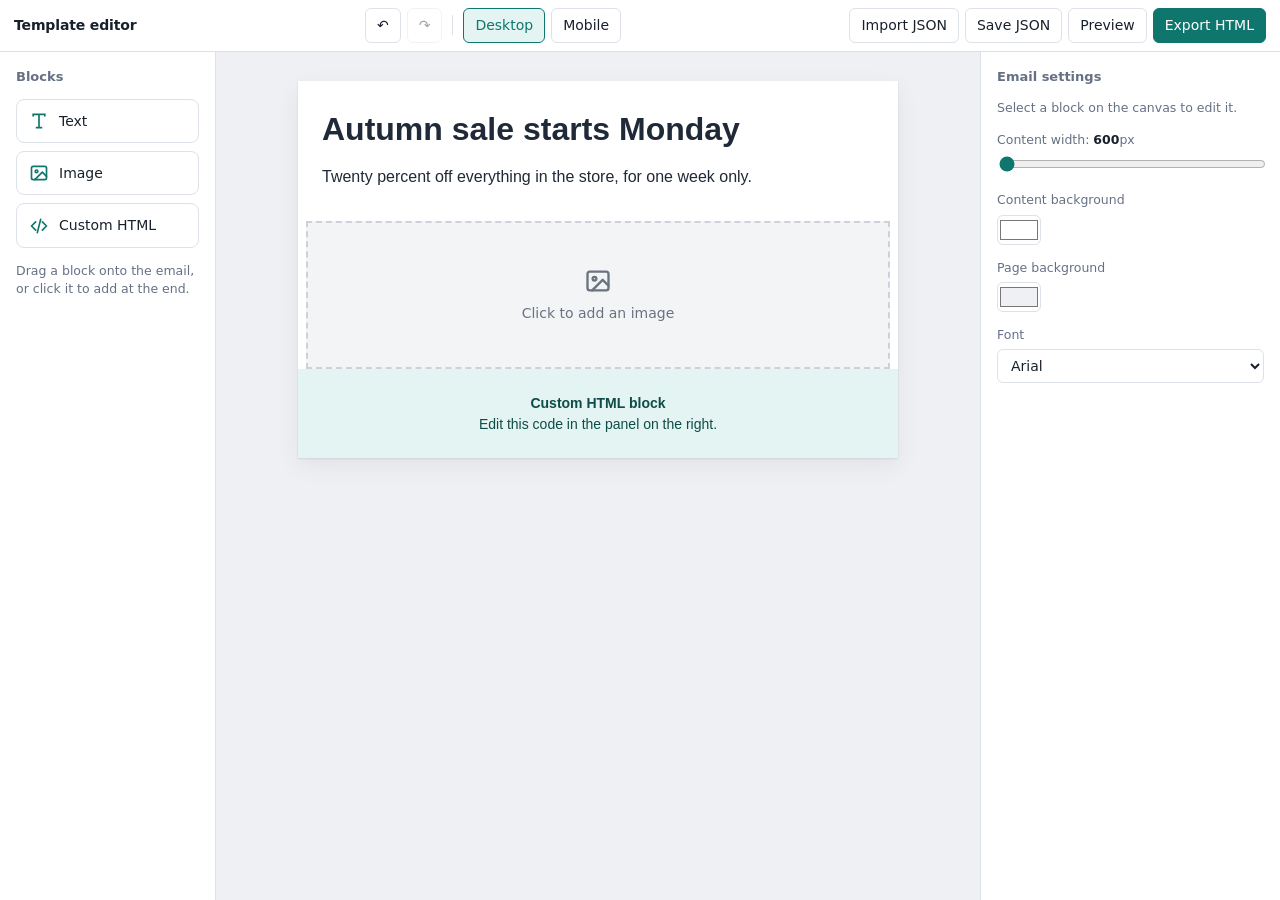
<file: files/index.html>
<!DOCTYPE html>
<html lang="en">
<head>
  <meta charset="utf-8">
  <meta name="viewport" content="width=device-width, initial-scale=1">
  <title>Email template editor</title>
  <link rel="stylesheet" href="email-editor.css">
  <style>html,body{height:100%;margin:0}</style>
</head>
<body>
  <!-- The editor fills whatever container you give it; the container needs a height. -->
  <div id="editor" style="height:100%"></div>

  <script src="email-editor.js"></script>
  <script>
    const editor = new EmailEditor('#editor', {
      // design: JSON.parse(savedDesignFromYourDb),

      onChange(design) {
        // Autosave hook, e.g.:
        // fetch('/api/templates/123', { method: 'PUT', headers: {'Content-Type':'application/json'},
        //   body: JSON.stringify({ design, html: editor.getHTML() }) });
      },

      // Optional: upload images to your server/CDN instead of embedding them as base64.
      // onImageUpload: async (file) => {
      //   const fd = new FormData(); fd.append('file', file);
      //   const res = await fetch('/api/uploads', { method: 'POST', body: fd });
      //   return (await res.json()).url;   // must be a public https URL
      // }
    });

    // Starter content so the canvas isn't empty
    editor.load({ blocks: [
      { type: 'text', props: { html: '<h1>Autumn sale starts Monday</h1><p>Twenty percent off everything in the store, for one week only.</p>' } },
      { type: 'image', props: {} },
      { type: 'html', props: {} }
    ]});
  </script>
</body>
</html>
</file>
<file: files/email-editor.css>
/* EmailEditor styles. Theme by overriding the --ee-* variables on .ee */
.ee{
  --ee-bg:#eceef2; --ee-panel:#ffffff; --ee-line:#dde1e8; --ee-text:#18202c; --ee-mute:#667085;
  --ee-accent:#0f766e; --ee-accent-ink:#ffffff; --ee-accent-soft:#e3f4f2;
  display:grid; grid-template-columns:216px minmax(0,1fr) 300px; grid-template-rows:52px minmax(0,1fr);
  height:100%; min-height:480px; position:relative; background:var(--ee-bg); color:var(--ee-text);
  font:14px/1.45 system-ui,-apple-system,"Segoe UI",Roboto,sans-serif; box-sizing:border-box;
}
.ee *{box-sizing:border-box}
.ee button,.ee input,.ee select,.ee textarea{font:inherit;color:inherit}

/* top bar */
.ee-bar{grid-column:1/-1;display:flex;align-items:center;justify-content:space-between;gap:12px;padding:0 14px;background:var(--ee-panel);border-bottom:1px solid var(--ee-line)}
.ee-brand{font-weight:650;letter-spacing:-.01em}
.ee-group{display:flex;align-items:center;gap:6px}
.ee-sep{width:1px;height:20px;background:var(--ee-line);margin:0 4px}
.ee-btn{border:1px solid var(--ee-line);background:var(--ee-panel);padding:6px 11px;border-radius:6px;cursor:pointer}
.ee-btn:hover{background:#f4f5f8}
.ee-btn:disabled{opacity:.4;cursor:default}
.ee-btn.is-on{background:var(--ee-accent-soft);border-color:var(--ee-accent);color:var(--ee-accent)}
.ee-btn.ee-primary{background:var(--ee-accent);border-color:var(--ee-accent);color:var(--ee-accent-ink)}
.ee-btn.ee-primary:hover{filter:brightness(1.08)}
.ee :focus-visible{outline:2px solid var(--ee-accent);outline-offset:1px}

/* side + props panels */
.ee-side,.ee-props{background:var(--ee-panel);padding:16px;overflow:auto}
.ee-side{border-right:1px solid var(--ee-line)}
.ee-props{border-left:1px solid var(--ee-line)}
.ee h4{margin:0 0 12px;font-size:13px;font-weight:650;color:var(--ee-mute)}
.ee-pal{display:grid;gap:8px}
.ee-tile{display:flex;align-items:center;gap:10px;padding:11px 12px;border:1px solid var(--ee-line);border-radius:8px;cursor:grab;background:var(--ee-panel);user-select:none}
.ee-tile:hover{border-color:var(--ee-accent);background:var(--ee-accent-soft)}
.ee-tile svg{width:20px;height:20px;flex:none;color:var(--ee-accent)}
.ee-hint{color:var(--ee-mute);font-size:12.5px;margin-top:14px}

/* stage + canvas */
.ee-stage{overflow:auto;padding:1px 24px 40px}
.ee-canvas{margin:28px auto 0;min-height:160px;position:relative;box-shadow:0 1px 2px rgba(16,24,40,.1),0 8px 24px rgba(16,24,40,.06);transition:width .2s ease;max-width:100%}
.ee-block{position:relative;outline:2px solid transparent;outline-offset:-2px}
.ee-block:hover{outline-color:#9fd4cf}
.ee-block.is-sel{outline-color:var(--ee-accent)}
.ee-block.is-drag{opacity:.4}
.ee-tools{position:absolute;right:0;top:0;z-index:5;display:none;align-items:center;background:var(--ee-accent);border-radius:0 0 0 8px;color:#fff;overflow:hidden}
.ee-block:hover>.ee-tools,.ee-block.is-sel>.ee-tools{display:flex}
.ee-tools button,.ee-handle{background:none;border:0;color:#fff;padding:5px 8px;cursor:pointer;line-height:1}
.ee-tools button:hover{background:rgba(0,0,0,.18)}
.ee-handle{cursor:grab;font-size:15px}
.ee-tag{font-size:12px;padding:0 6px}
.ee-body{min-height:8px;word-wrap:break-word}
.ee-body[contenteditable]{outline:none;cursor:text}
.ee-body h1,.ee-body h2,.ee-body h3,.ee-body p,.ee-body ul{margin:0 0 12px}
.ee-body>:last-child{margin-bottom:0}
.ee-body img{max-width:100%;height:auto}
.ee-htmlb{pointer-events:none}
.ee-empty{margin:20px;padding:56px 16px;text-align:center;color:var(--ee-mute);border:2px dashed var(--ee-line);border-radius:10px}
.ee-ph{display:flex;flex-direction:column;align-items:center;gap:8px;padding:44px 16px;background:#f3f4f6;color:#6b7280;border:2px dashed #cdd2da;margin:8px;cursor:pointer;font-family:system-ui,sans-serif;font-size:14px}
.ee-ph svg{width:28px;height:28px}
.ee-drop{height:4px;margin:-2px 0;background:var(--ee-accent);border-radius:2px;position:relative;z-index:6;pointer-events:none}

/* property fields */
.ee-f{display:block;margin-bottom:14px}
.ee-f>span{display:block;font-size:12.5px;color:var(--ee-mute);margin-bottom:5px}
.ee-f b{color:var(--ee-text);font-weight:600}
.ee-f input[type=text],.ee-f input[type=url],.ee-f select,.ee-f textarea{width:100%;padding:7px 9px;border:1px solid var(--ee-line);border-radius:6px;background:#fff}
.ee-f input[type=range]{width:100%;accent-color:var(--ee-accent)}
.ee-f input[type=color]{width:44px;height:30px;padding:0;border:1px solid var(--ee-line);border-radius:6px;background:none}
.ee-f textarea{min-height:260px;font:12.5px/1.5 ui-monospace,SFMono-Regular,Menlo,monospace;resize:vertical;white-space:pre}
.ee-row{display:flex;align-items:center;gap:8px}
.ee-fmt{display:flex;flex-wrap:wrap;gap:4px;margin-bottom:16px}
.ee-fmt button{min-width:32px;padding:5px 8px;border:1px solid var(--ee-line);background:#fff;border-radius:6px;cursor:pointer}
.ee-fmt button:hover{background:var(--ee-accent-soft)}
.ee-fmt .sw{width:22px;height:22px;min-width:0;padding:0;border-radius:50%}
.ee-note{font-size:12.5px;color:var(--ee-mute);margin:0 0 14px}

/* modal + toast */
.ee-modal{position:fixed;inset:0;background:rgba(16,24,40,.5);display:grid;place-items:center;z-index:50;padding:20px}
.ee-dlg{background:#fff;border-radius:12px;width:min(920px,100%);max-height:92vh;display:flex;flex-direction:column;overflow:hidden}
.ee-dh,.ee-df{display:flex;align-items:center;justify-content:space-between;gap:8px;padding:12px 16px}
.ee-dh{border-bottom:1px solid var(--ee-line)}
.ee-df{border-top:1px solid var(--ee-line);justify-content:flex-end}
.ee-df:empty{display:none}
.ee-x{border:0;background:none;font-size:18px;cursor:pointer;color:var(--ee-mute)}
.ee-dbody{padding:16px;overflow:auto;flex:1;min-height:0;display:flex;flex-direction:column}
.ee-code{width:100%;height:60vh;font:12.5px/1.5 ui-monospace,Menlo,monospace;border:1px solid var(--ee-line);border-radius:6px;padding:10px;resize:none}
.ee-frame{width:100%;height:68vh;border:1px solid var(--ee-line);border-radius:6px;margin:0 auto;background:#fff;transition:width .2s}
.ee-toast{position:fixed;left:50%;bottom:24px;transform:translateX(-50%);background:#18202c;color:#fff;padding:9px 14px;border-radius:8px;z-index:60}

@media (max-width:980px){.ee{grid-template-columns:150px minmax(0,1fr) 240px}}
@media (prefers-reduced-motion:reduce){.ee-canvas,.ee-frame{transition:none}}
</file>
